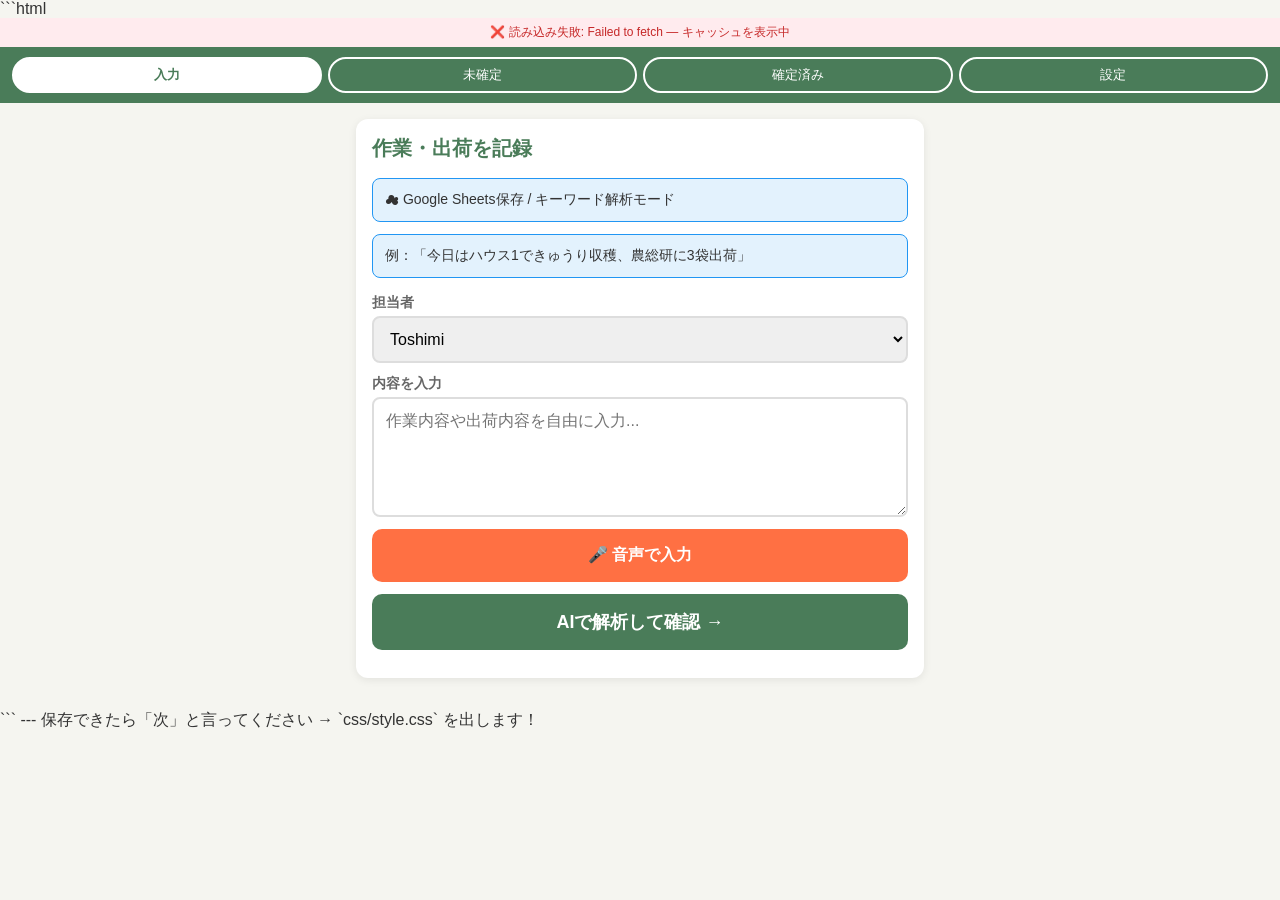
<file: Index.html>
```html
<!DOCTYPE html>
<html lang="ja">
<head>
  <meta charset="UTF-8">
  <meta name="viewport" content="width=device-width, initial-scale=1.0">
  <title>農作業・出荷記録</title>
  <link rel="stylesheet" href="css/style.css">
</head>
<body>

<!-- 同期ステータスバー -->
<div id="syncBar"></div>

<!-- ナビゲーション -->
<nav>
  <button class="active" onclick="showScreen('input')">入力</button>
  <button onclick="showScreen('pending')">
    未確定<span id="pendingCount" class="count-badge" style="display:none">0</span>
  </button>
  <button onclick="showScreen('confirmed')">確定済み</button>
  <button onclick="showScreen('settings')">設定</button>
</nav>

<!-- ① 入力画面 -->
<div id="screen-input" class="screen active">
  <div class="card">
    <h1>作業・出荷を記録</h1>
    <div id="aiStatusBanner"></div>
    <div class="alert-info">
      例：「今日はハウス1できゅうり収穫、農総研に3袋出荷」
    </div>
    <div class="form-row">
      <label>担当者</label>
      <select id="inputPerson">
        <option>Toshimi</option>
        <option>Aydee</option>
      </select>
    </div>
    <div class="form-row">
      <label>内容を入力</label>
      <textarea id="inputText" placeholder="作業内容や出荷内容を自由に入力..."></textarea>
    </div>
    <button class="btn btn-voice" onclick="startVoice()">🎤 音声で入力</button>
    <button class="btn btn-primary" id="analyzeBtn" onclick="analyzeInput()">AIで解析して確認 →</button>
  </div>
</div>

<!-- ② 確認画面（動的生成） -->
<div id="screen-confirm" class="screen">
  <div id="confirmContent"></div>
</div>

<!-- ③ 未確定一覧 -->
<div id="screen-pending" class="screen">
  <div style="display:flex;justify-content:space-between;align-items:center;margin-bottom:12px;">
    <h1 style="margin:0;">未確定の記録</h1>
    <button onclick="refreshRecords()"
            style="background:#e8f5e9;border:none;border-radius:8px;padding:8px 12px;cursor:pointer;font-size:13px;">
      🔄 更新
    </button>
  </div>
  <div class="tabs">
    <button class="tab active" onclick="filterList('pending','all',this)">すべて</button>
    <button class="tab" onclick="filterList('pending','work',this)">作業</button>
    <button class="tab" onclick="filterList('pending','shipping',this)">出荷</button>
  </div>
  <div id="pendingList"></div>
</div>

<!-- ④ 確定済み一覧 -->
<div id="screen-confirmed" class="screen">
  <div style="display:flex;justify-content:space-between;align-items:center;margin-bottom:12px;">
    <h1 style="margin:0;">確定済みの記録</h1>
    <button onclick="refreshRecords()"
            style="background:#e8f5e9;border:none;border-radius:8px;padding:8px 12px;cursor:pointer;font-size:13px;">
      🔄 更新
    </button>
  </div>
  <div class="tabs">
    <button class="tab active" onclick="filterList('confirmed','all',this)">すべて</button>
    <button class="tab" onclick="filterList('confirmed','work',this)">作業</button>
    <button class="tab" onclick="filterList('confirmed','shipping',this)">出荷</button>
  </div>
  <div id="confirmedList"></div>
</div>

<!-- ⑤ 設定画面 -->
<div id="screen-settings" class="screen">
  <h1>設定</h1>
  <div class="card">
    <h2 style="font-size:16px;margin-bottom:12px;">☁ Google Sheets 接続状態</h2>
    <div id="sheetStatus"></div>
    <button class="btn btn-primary" style="margin-top:12px;" onclick="testConnection()">接続テスト</button>
  </div>
  <div class="card">
    <h2 style="font-size:16px;margin-bottom:12px;">🤖 Claude APIキー（任意）</h2>
    <div id="apiStatusDisplay"></div>
    <div class="form-row" style="margin-top:12px;">
      <label>APIキー（sk-ant-...）</label>
      <input type="password" id="apiKeyInput" placeholder="sk-ant-...">
    </div>
    <div class="alert-warn" style="font-size:13px;">
      ⚠ APIキーはこのブラウザにのみ保存されます。
    </div>
    <button class="btn btn-primary" onclick="onSaveApiKey()">保存する</button>
    <button class="btn btn-secondary" onclick="onClearApiKey()">削除する</button>
  </div>
</div>

<!-- JS（読み込み順序が重要） -->
<script src="js/config.js"></script>
<script src="js/api.js"></script>
<script src="js/analyze.js"></script>
<script src="js/records.js"></script>
<script src="js/ui.js"></script>
<script src="js/app.js"></script>

</body>
</html>
```

---

保存できたら「次」と言ってください → `css/style.css` を出します！
</file>
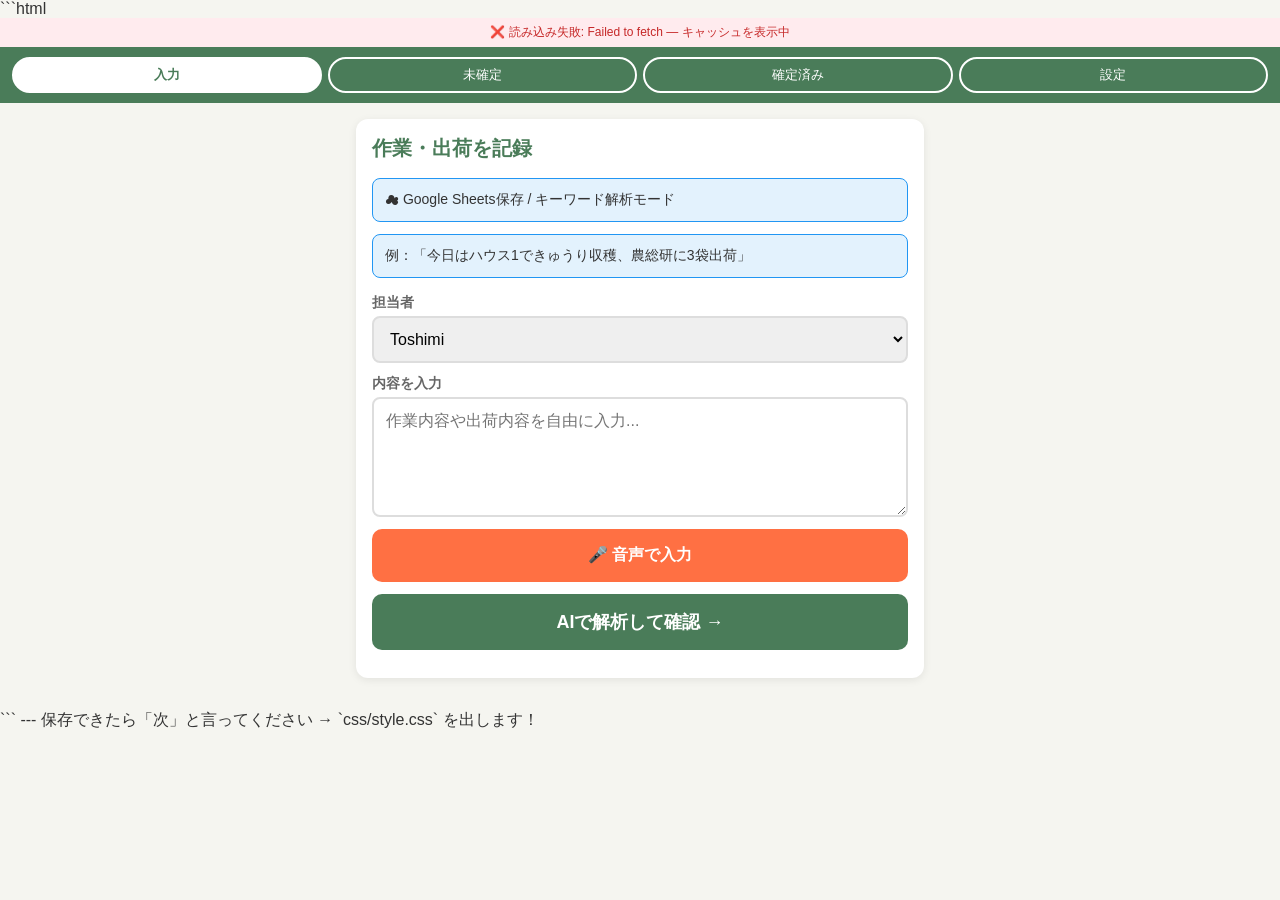
<file: index.html>
```html
<!DOCTYPE html>
<html lang="ja">
<head>
  <meta charset="UTF-8">
  <meta name="viewport" content="width=device-width, initial-scale=1.0">
  <title>農作業・出荷記録</title>
  <link rel="stylesheet" href="css/style.css">
</head>
<body>

<!-- 同期ステータスバー -->
<div id="syncBar"></div>

<!-- ナビゲーション -->
<nav>
  <button class="active" onclick="showScreen('input')">入力</button>
  <button onclick="showScreen('pending')">
    未確定<span id="pendingCount" class="count-badge" style="display:none">0</span>
  </button>
  <button onclick="showScreen('confirmed')">確定済み</button>
  <button onclick="showScreen('settings')">設定</button>
</nav>

<!-- ① 入力画面 -->
<div id="screen-input" class="screen active">
  <div class="card">
    <h1>作業・出荷を記録</h1>
    <div id="aiStatusBanner"></div>
    <div class="alert-info">
      例：「今日はハウス1できゅうり収穫、農総研に3袋出荷」
    </div>
    <div class="form-row">
      <label>担当者</label>
      <select id="inputPerson">
        <option>Toshimi</option>
        <option>Aydee</option>
      </select>
    </div>
    <div class="form-row">
      <label>内容を入力</label>
      <textarea id="inputText" placeholder="作業内容や出荷内容を自由に入力..."></textarea>
    </div>
    <button class="btn btn-voice" onclick="startVoice()">🎤 音声で入力</button>
    <button class="btn btn-primary" id="analyzeBtn" onclick="analyzeInput()">AIで解析して確認 →</button>
  </div>
</div>

<!-- ② 確認画面（動的生成） -->
<div id="screen-confirm" class="screen">
  <div id="confirmContent"></div>
</div>

<!-- ③ 未確定一覧 -->
<div id="screen-pending" class="screen">
  <div style="display:flex;justify-content:space-between;align-items:center;margin-bottom:12px;">
    <h1 style="margin:0;">未確定の記録</h1>
    <button onclick="refreshRecords()"
            style="background:#e8f5e9;border:none;border-radius:8px;padding:8px 12px;cursor:pointer;font-size:13px;">
      🔄 更新
    </button>
  </div>
  <div class="tabs">
    <button class="tab active" onclick="filterList('pending','all',this)">すべて</button>
    <button class="tab" onclick="filterList('pending','work',this)">作業</button>
    <button class="tab" onclick="filterList('pending','shipping',this)">出荷</button>
  </div>
  <div id="pendingList"></div>
</div>

<!-- ④ 確定済み一覧 -->
<div id="screen-confirmed" class="screen">
  <div style="display:flex;justify-content:space-between;align-items:center;margin-bottom:12px;">
    <h1 style="margin:0;">確定済みの記録</h1>
    <button onclick="refreshRecords()"
            style="background:#e8f5e9;border:none;border-radius:8px;padding:8px 12px;cursor:pointer;font-size:13px;">
      🔄 更新
    </button>
  </div>
  <div class="tabs">
    <button class="tab active" onclick="filterList('confirmed','all',this)">すべて</button>
    <button class="tab" onclick="filterList('confirmed','work',this)">作業</button>
    <button class="tab" onclick="filterList('confirmed','shipping',this)">出荷</button>
  </div>
  <div id="confirmedList"></div>
</div>

<!-- ⑤ 設定画面 -->
<div id="screen-settings" class="screen">
  <h1>設定</h1>
  <div class="card">
    <h2 style="font-size:16px;margin-bottom:12px;">☁ Google Sheets 接続状態</h2>
    <div id="sheetStatus"></div>
    <button class="btn btn-primary" style="margin-top:12px;" onclick="testConnection()">接続テスト</button>
  </div>
  <div class="card">
    <h2 style="font-size:16px;margin-bottom:12px;">🤖 Claude APIキー（任意）</h2>
    <div id="apiStatusDisplay"></div>
    <div class="form-row" style="margin-top:12px;">
      <label>APIキー（sk-ant-...）</label>
      <input type="password" id="apiKeyInput" placeholder="sk-ant-...">
    </div>
    <div class="alert-warn" style="font-size:13px;">
      ⚠ APIキーはこのブラウザにのみ保存されます。
    </div>
    <button class="btn btn-primary" onclick="onSaveApiKey()">保存する</button>
    <button class="btn btn-secondary" onclick="onClearApiKey()">削除する</button>
  </div>
</div>

<!-- JS（読み込み順序が重要） -->
<script src="js/config.js"></script>
<script src="js/api.js"></script>
<script src="js/analyze.js"></script>
<script src="js/records.js"></script>
<script src="js/ui.js"></script>
<script src="js/app.js"></script>

</body>
</html>
```

---

保存できたら「次」と言ってください → `css/style.css` を出します！
</file>
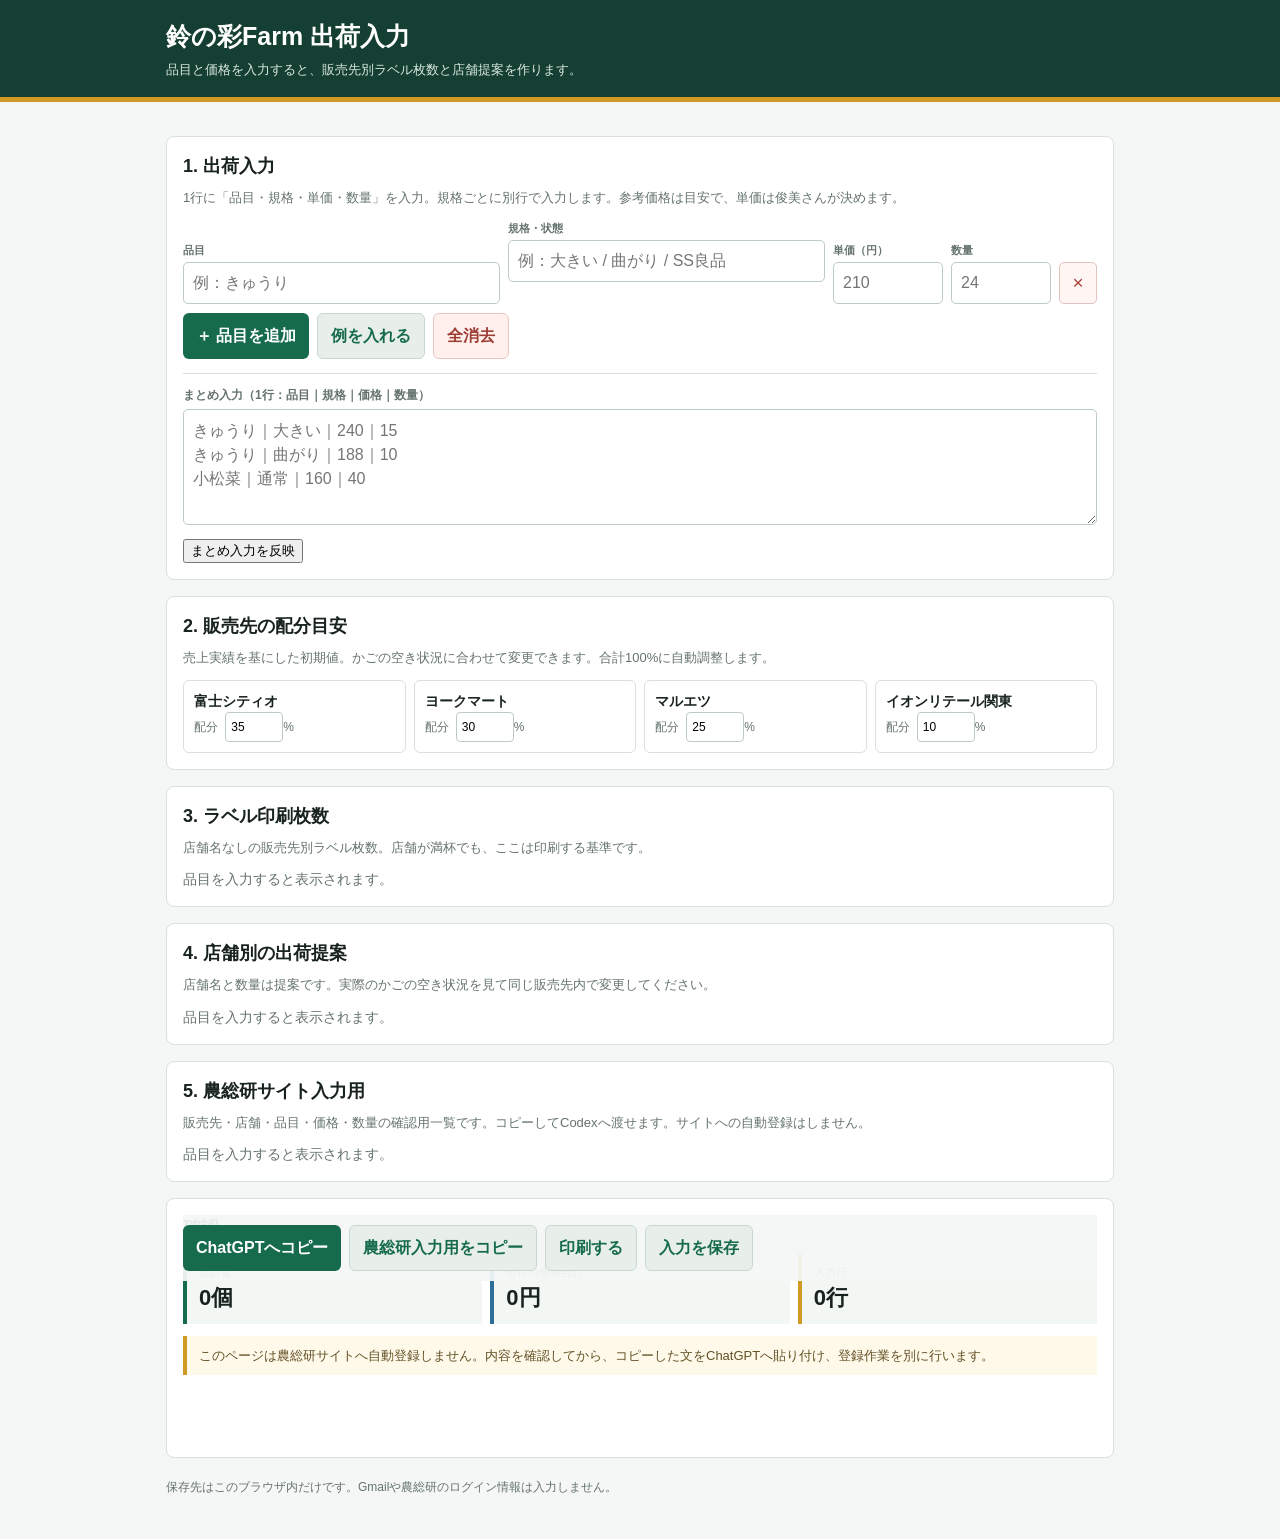
<file: nousouken_shipping/index.html>
<!doctype html>
<html lang="ja">
<head>
  <meta charset="utf-8">
  <meta name="viewport" content="width=device-width,initial-scale=1">
  <title>鈴の彩Farm 出荷入力</title>
  <style>
    :root{--ink:#18221e;--muted:#65736d;--line:#d8e1dc;--paper:#f4f7f5;--white:#fff;--green:#176b4d;--gold:#d19a25;--blue:#2d6f98}
    *{box-sizing:border-box}body{margin:0;background:var(--paper);color:var(--ink);font-family:-apple-system,BlinkMacSystemFont,"Yu Gothic UI",Meiryo,sans-serif;line-height:1.5}
    header{background:#153f32;color:#fff;border-bottom:5px solid var(--gold)}header .wrap,main{max-width:980px;margin:auto;padding:18px 16px}h1{font-size:25px;margin:0 0 4px}header p{margin:0;color:#d8e7df;font-size:13px}
    section{background:var(--white);border:1px solid var(--line);border-radius:8px;margin:16px 0;padding:16px}h2{font-size:18px;margin:0 0 12px}.hint{color:var(--muted);font-size:13px;margin:-4px 0 12px}
    .toolbar{display:flex;gap:8px;flex-wrap:wrap;margin-bottom:12px}.toolbar button,.actions button{appearance:none;border:0;border-radius:6px;background:var(--green);color:#fff;font:inherit;font-weight:700;padding:10px 13px;cursor:pointer}.toolbar button.secondary,.actions button.secondary{background:#e8efeb;color:var(--green);border:1px solid #c8d8cf}.toolbar button.danger{background:#fff0ee;color:#9d3c32;border:1px solid #ebc5bf}
    .row{display:grid;grid-template-columns:minmax(120px,1.2fr) minmax(120px,1.2fr) 110px 100px 38px;gap:8px;align-items:end;margin:9px 0}.field{display:flex;flex-direction:column;gap:4px}.field label{font-size:11px;color:var(--muted);font-weight:700}.field input,.field select{width:100%;min-height:42px;border:1px solid #bdcbc4;border-radius:5px;background:#fff;padding:8px 9px;font:inherit;color:var(--ink)}.price-hint{min-height:18px;color:var(--blue);font-size:11px}.remove{height:42px;border:1px solid #e1c3bf;border-radius:5px;background:#fff5f3;color:#a84136;font-size:19px;cursor:pointer}
    .summary{display:grid;grid-template-columns:repeat(3,1fr);gap:8px;margin:12px 0}.metric{border-left:4px solid var(--green);background:#f2f7f4;padding:10px 12px}.metric:nth-child(2){border-left-color:var(--blue)}.metric:nth-child(3){border-left-color:var(--gold)}.metric small{display:block;color:var(--muted);font-size:11px}.metric strong{font-size:22px}
    .quick-input{border-top:1px solid var(--line);margin-top:14px;padding-top:12px}.quick-input label{display:block;color:var(--muted);font-size:12px;font-weight:700;margin-bottom:5px}.quick-input textarea{width:100%;border:1px solid #bdcbc4;border-radius:5px;padding:9px;font:inherit;resize:vertical}.quick-input button{margin-top:7px}
    .channel-grid{display:grid;grid-template-columns:repeat(4,1fr);gap:8px}.channel{border:1px solid var(--line);border-radius:6px;padding:10px}.channel strong{display:block;font-size:14px}.channel span{color:var(--muted);font-size:12px}.channel input{width:58px;border:1px solid #bdcbc4;border-radius:4px;padding:5px;margin-left:4px;font:inherit}
    .result-group{border-top:1px solid var(--line);padding:12px 0}.result-group:first-child{border-top:0;padding-top:0}.result-title{font-weight:800;margin-bottom:6px}.result-line{display:flex;justify-content:space-between;gap:12px;padding:4px 0;font-size:14px}.result-line span:last-child{font-weight:800;white-space:nowrap}.store-list{display:grid;grid-template-columns:repeat(2,minmax(0,1fr));gap:4px 20px}.store-list div{display:flex;justify-content:space-between;border-bottom:1px dotted #cfdad4;padding:4px 0;font-size:13px}.site-preview{margin:8px 0 0;max-height:300px;overflow:auto;background:#f5f8f6;border:1px solid var(--line);padding:10px;font:12px/1.6 ui-monospace,SFMono-Regular,Consolas,monospace;white-space:pre-wrap}.note{background:#fff9e9;border-left:4px solid var(--gold);padding:10px 12px;color:#635127;font-size:13px}.actions{display:flex;gap:8px;flex-wrap:wrap;position:sticky;bottom:0;background:rgba(244,247,245,.94);padding:10px 0}.empty{color:var(--muted);font-size:14px}.footer{color:var(--muted);font-size:12px;padding:4px 0 25px}
    @media(max-width:650px){.row{grid-template-columns:minmax(0,1fr) minmax(0,1fr);}.row .field:nth-child(3),.row .field:nth-child(4){grid-column:span 1}.row .remove{grid-column:2;grid-row:2}.summary{grid-template-columns:1fr 1fr 1fr}.channel-grid{grid-template-columns:1fr 1fr}.store-list{grid-template-columns:1fr}.metric strong{font-size:18px}}
    @media print{header,.entry,.settings,.actions,.footer{display:none!important}body{background:#fff}main{max-width:none;padding:0}section{border:0;margin:0;padding:8px 0}.result-group{break-inside:avoid}}
  </style>
</head>
<body>
  <header><div class="wrap"><h1>鈴の彩Farm 出荷入力</h1><p>品目と価格を入力すると、販売先別ラベル枚数と店舗提案を作ります。</p></div></header>
  <main>
    <section class="entry">
      <h2>1. 出荷入力</h2>
      <p class="hint">1行に「品目・規格・単価・数量」を入力。規格ごとに別行で入力します。参考価格は目安で、単価は俊美さんが決めます。</p>
      <div id="rows"></div>
      <div class="toolbar"><button id="add">＋ 品目を追加</button><button id="sample" class="secondary">例を入れる</button><button id="clear" class="danger">全消去</button></div>
      <div class="quick-input">
        <label for="bulk">まとめ入力（1行：品目｜規格｜価格｜数量）</label>
        <textarea id="bulk" rows="4" placeholder="きゅうり｜大きい｜240｜15&#10;きゅうり｜曲がり｜188｜10&#10;小松菜｜通常｜160｜40"></textarea>
        <button id="parseBulk" class="secondary">まとめ入力を反映</button>
      </div>
    </section>

    <section class="settings">
      <h2>2. 販売先の配分目安</h2>
      <p class="hint">売上実績を基にした初期値。かごの空き状況に合わせて変更できます。合計100%に自動調整します。</p>
      <div class="channel-grid" id="channels"></div>
    </section>

    <section>
      <h2>3. ラベル印刷枚数</h2>
      <p class="hint">店舗名なしの販売先別ラベル枚数。店舗が満杯でも、ここは印刷する基準です。</p>
      <div id="labels" class="empty">品目を入力すると表示されます。</div>
    </section>

    <section>
      <h2>4. 店舗別の出荷提案</h2>
      <p class="hint">店舗名と数量は提案です。実際のかごの空き状況を見て同じ販売先内で変更してください。</p>
      <div id="stores" class="empty">品目を入力すると表示されます。</div>
    </section>

    <section>
      <h2>5. 農総研サイト入力用</h2>
      <p class="hint">販売先・店舗・品目・価格・数量の確認用一覧です。コピーしてCodexへ渡せます。サイトへの自動登録はしません。</p>
      <div id="siteInput" class="empty">品目を入力すると表示されます。</div>
    </section>

    <section>
      <h2>確認</h2>
      <div class="summary"><div class="metric"><small>総数量</small><strong id="totalQty">0個</strong></div><div class="metric"><small>出荷時価格合計</small><strong id="totalAmount">0円</strong></div><div class="metric"><small>入力行</small><strong id="lineCount">0行</strong></div></div>
      <div class="note">このページは農総研サイトへ自動登録しません。内容を確認してから、コピーした文をChatGPTへ貼り付け、登録作業を別に行います。</div>
      <div class="actions"><button id="copy">ChatGPTへコピー</button><button id="copySite" class="secondary">農総研入力用をコピー</button><button id="print" class="secondary">印刷する</button><button id="save" class="secondary">入力を保存</button></div>
    </section>
    <div class="footer">保存先はこのブラウザ内だけです。Gmailや農総研のログイン情報は入力しません。</div>
  </main>
  <script>
    const salesChannels=[
      {name:'富士シティオ',weight:35,stores:['用賀店','五月台店','新桜ケ丘店','鵠沼店','羽田店','馬場店','佐原店','倉見店']},
      {name:'ヨークマート',weight:30,stores:['石神井公園店','新宿富久店','石神井店','小豆沢店','中野店']},
      {name:'マルエツ',weight:25,stores:['清澄白河店','勝どき六丁目店','川崎坂戸店','鶴川店','鹿島田店','中原店','国領店','江戸川橋店']},
      {name:'イオンリテール関東',weight:10,stores:['南砂店','北戸田店','品川シーサイド店','西新井店','南越谷店']}
    ];
    const priceHints={
      'きゅうり|大きい':'市場参考：約200〜300円/kg換算の目安｜販売価格目安：240〜320円',
      'きゅうり|曲がり':'市場参考：約200〜300円/kg換算の目安｜販売価格目安：158〜210円',
      'きゅうり|SS良品':'市場参考：約200〜300円/kg換算の目安｜販売価格目安：188〜240円'
    };
    const rowsEl=document.querySelector('#rows'), channelsEl=document.querySelector('#channels'), siteInputEl=document.querySelector('#siteInput');
    const yen=n=>Number(n||0).toLocaleString('ja-JP')+'円';
    const esc=s=>String(s).replace(/[&<>"']/g,c=>({'&':'&amp;','<':'&lt;','>':'&gt;','"':'&quot;',"'":'&#39;'}[c]));
    function addRow(item='',spec='',price='',qty=''){
      const row=document.createElement('div'); row.className='row'; row.innerHTML=`<div class="field"><label>品目</label><input class="item" value="${esc(item)}" placeholder="例：きゅうり"></div><div class="field"><label>規格・状態</label><input class="spec" value="${esc(spec)}" placeholder="例：大きい / 曲がり / SS良品"><div class="price-hint"></div></div><div class="field"><label>単価（円）</label><input class="price" type="number" min="0" inputmode="numeric" value="${price}" placeholder="210"></div><div class="field"><label>数量</label><input class="qty" type="number" min="0" inputmode="numeric" value="${qty}" placeholder="24"></div><button class="remove" title="この行を削除">×</button>`;
      row.querySelectorAll('input').forEach(x=>x.addEventListener('input',()=>{updateHint(row);render()})); row.querySelector('.remove').addEventListener('click',()=>{row.remove();render()}); rowsEl.appendChild(row); updateHint(row);
    }
    function updateHint(row){const key=`${row.querySelector('.item').value.trim()}|${row.querySelector('.spec').value.trim()}`;row.querySelector('.price-hint').textContent=priceHints[key]||'';}
    function renderChannels(){channelsEl.innerHTML=salesChannels.map((c,i)=>`<div class="channel"><strong>${c.name}</strong><span>配分 <input data-channel="${i}" type="number" min="0" max="100" value="${c.weight}">%</span></div>`).join('');channelsEl.querySelectorAll('input').forEach(x=>x.addEventListener('input',()=>{salesChannels[Number(x.dataset.channel)].weight=Math.max(0,Number(x.value)||0);render()}));}
    function validRows(){return [...rowsEl.querySelectorAll('.row')].map(r=>({item:r.querySelector('.item').value.trim(),spec:r.querySelector('.spec').value.trim(),price:Number(r.querySelector('.price').value),qty:Number(r.querySelector('.qty').value)})).filter(x=>x.item&&x.price>0&&x.qty>0)}
    function split(qty){let weights=salesChannels.map(c=>Math.max(0,c.weight)),sum=weights.reduce((a,b)=>a+b,0)||1;let raw=weights.map(w=>qty*w/sum),out=raw.map(Math.floor),left=qty-out.reduce((a,b)=>a+b,0);raw.map((v,i)=>({i,rest:v-out[i]})).sort((a,b)=>b.rest-a.rest).slice(0,left).forEach(x=>out[x.i]++);return out}
    function buildGroups(){const groups={};validRows().forEach(r=>{const k=r.item+'|'+r.spec+'|'+r.price;(groups[k]??={item:r.item,spec:r.spec,price:r.price,qty:0}).qty+=r.qty});return Object.values(groups)}
    function siteLines(){const lines=[];buildGroups().forEach(g=>{const channelQty=split(g.qty);channelQty.forEach((n,i)=>{if(!n)return;const c=salesChannels[i],base=Math.floor(n/c.stores.length),extra=n%c.stores.length;c.stores.forEach((store,j)=>{const qty=base+(j<extra?1:0);if(qty)lines.push({channel:c.name,store,item:g.item,spec:g.spec,price:g.price,qty})})})});return lines}
    function siteText(){return ['農総研入力用（確認前の提案）','販売先\t店舗\t品目\t規格\t価格\t数量',...siteLines().map(x=>[x.channel,x.store,x.item,x.spec||'',x.price,x.qty].join('\t'))].join('\n')}
    function render(){const input=validRows(),groups=buildGroups(),totalQty=input.reduce((a,b)=>a+b.qty,0),totalAmount=input.reduce((a,b)=>a+b.price*b.qty,0);document.querySelector('#totalQty').textContent=totalQty.toLocaleString()+'個';document.querySelector('#totalAmount').textContent=yen(totalAmount);document.querySelector('#lineCount').textContent=input.length+'行';
      if(!groups.length){document.querySelector('#labels').innerHTML='<div class="empty">品目を入力すると表示されます。</div>';document.querySelector('#stores').innerHTML='<div class="empty">品目を入力すると表示されます。</div>';siteInputEl.innerHTML='<div class="empty">品目を入力すると表示されます。</div>';return}
      const labelHTML=groups.map(g=>{const parts=split(g.qty);return `<div class="result-group"><div class="result-title">${esc(g.item)}${g.spec?'｜'+esc(g.spec):''} ${yen(g.price)}：${g.qty}枚</div>${salesChannels.map((c,i)=>`<div class="result-line"><span>${c.name}</span><span>${parts[i]}枚</span></div>`).join('')}</div>`}).join('');document.querySelector('#labels').innerHTML=labelHTML;
      const storeHTML=groups.map(g=>{const parts=split(g.qty);return `<div class="result-group"><div class="result-title">${esc(g.item)}${g.spec?'｜'+esc(g.spec):''} ${yen(g.price)}：${g.qty}個</div>${salesChannels.map((c,i)=>{const n=parts[i];if(!n)return '';const base=Math.floor(n/c.stores.length),extra=n%c.stores.length;return `<div class="result-group"><div class="result-title">${c.name}：${n}個</div><div class="store-list">${c.stores.map((s,j)=>`<div><span>${s}</span><strong>${base+(j<extra?1:0)}個</strong></div>`).join('')}</div></div>`}).join('')}</div>`}).join('');document.querySelector('#stores').innerHTML=storeHTML;
      siteInputEl.innerHTML=`<div class="result-group"><div class="result-line"><span>登録候補行数</span><span>${siteLines().length}行</span></div><pre class="site-preview">${esc(siteText())}</pre></div>`;
    }
    function save(){localStorage.setItem('suzunoiro-shipping',JSON.stringify({rows:validRows(),weights:salesChannels.map(c=>c.weight)}));}
    function load(){try{const x=JSON.parse(localStorage.getItem('suzunoiro-shipping'));if(x?.rows){rowsEl.innerHTML='';x.rows.forEach(r=>addRow(r.item,r.spec||'',r.price,r.qty));if(x.weights)x.weights.forEach((w,i)=>salesChannels[i].weight=w)}}catch(e){}if(!rowsEl.children.length)addRow();}
    document.querySelector('#add').addEventListener('click',()=>{addRow();render()});document.querySelector('#parseBulk').addEventListener('click',()=>{const text=document.querySelector('#bulk').value.trim();if(!text)return;const parsed=text.split(/\r?\n/).map(line=>line.trim()).filter(Boolean).map(line=>line.split(/[|｜,，\t]/).map(x=>x.trim())).filter(x=>x.length>=4);if(!parsed.length){alert('品目｜規格｜価格｜数量の4項目で入力してください。');return}rowsEl.innerHTML='';parsed.forEach(x=>addRow(x[0],x[1],x[2],x[3]));render()});document.querySelector('#sample').addEventListener('click',()=>{rowsEl.innerHTML='';[['小松菜','通常',160,80],['小松菜','通常',188,10],['きゅうり','大きい',211,37],['きゅうり','曲がり',188,9],['きゅうり','SS良品',240,9],['きゅうり','大きい',320,12],['きゅうり','SS良品',158,12]].forEach(x=>addRow(...x));render()});document.querySelector('#clear').addEventListener('click',()=>{rowsEl.innerHTML='';addRow();render()});document.querySelector('#print').addEventListener('click',()=>window.print());document.querySelector('#save').addEventListener('click',()=>{save();alert('このブラウザに保存しました。')});document.querySelector('#copy').addEventListener('click',async()=>{const groups=buildGroups(),lines=['農総研出荷確認','ラベルは販売先別、店舗は出荷提案です。'];groups.forEach(g=>{lines.push(`${g.item}${g.spec?'｜'+g.spec:''} ${g.price}円 ${g.qty}個`);split(g.qty).forEach((n,i)=>lines.push(`- ${salesChannels[i].name}: ${n}枚`));});lines.push(`合計 ${validRows().reduce((a,b)=>a+b.qty,0)}個`);await navigator.clipboard.writeText(lines.join('\n'));alert('ChatGPTへ貼り付ける文をコピーしました。')});document.querySelector('#copySite').addEventListener('click',async()=>{await navigator.clipboard.writeText(siteText());alert('農総研入力用の一覧をコピーしました。')});
    renderChannels();load();render();
  </script>
</body>
</html>
</file>
<file: css/style.css>
/* ============================================================
   style.css — 農作業・出荷記録アプリ
   ============================================================ */

* { box-sizing: border-box; margin: 0; padding: 0; }
body {
  font-family: -apple-system, BlinkMacSystemFont, 'Helvetica Neue', sans-serif;
  background: #f5f5f0;
  color: #333;
  font-size: 16px;
}

/* ---- ナビゲーション ---- */
nav {
  background: #4a7c59;
  color: white;
  padding: 10px 12px;
  display: flex;
  gap: 6px;
  position: sticky;
  top: 0;
  z-index: 100;
}
nav button {
  background: transparent;
  border: 2px solid white;
  color: white;
  padding: 7px 10px;
  border-radius: 20px;
  font-size: 13px;
  cursor: pointer;
  flex: 1;
}
nav button.active {
  background: white;
  color: #4a7c59;
  font-weight: bold;
}

/* ---- 同期ステータスバー ---- */
#syncBar {
  padding: 6px 12px;
  font-size: 12px;
  text-align: center;
  display: none;
}
#syncBar.syncing { display: block; background: #fff3e0; color: #e65100; }
#syncBar.ok      { display: block; background: #e8f5e9; color: #2e7d32; }
#syncBar.error   { display: block; background: #ffebee; color: #c62828; }

/* ---- 画面レイアウト ---- */
.screen { display: none; padding: 16px; max-width: 600px; margin: 0 auto; }
.screen.active { display: block; }

/* ---- カード ---- */
.card {
  background: white;
  border-radius: 12px;
  padding: 16px;
  margin-bottom: 16px;
  box-shadow: 0 2px 8px rgba(0,0,0,0.08);
}
h1 { font-size: 20px; color: #4a7c59; margin-bottom: 16px; }

/* ---- フォーム ---- */
textarea {
  width: 100%;
  border: 2px solid #ddd;
  border-radius: 8px;
  padding: 12px;
  font-size: 16px;
  min-height: 120px;
  resize: vertical;
  font-family: inherit;
}
textarea:focus { outline: none; border-color: #4a7c59; }

input[type="text"],
input[type="date"],
input[type="password"],
select {
  width: 100%;
  border: 2px solid #ddd;
  border-radius: 8px;
  padding: 12px;
  font-size: 16px;
  font-family: inherit;
}
input:focus, select:focus { outline: none; border-color: #4a7c59; }
.missing { border-color: #f44336 !important; background: #fff5f5; }

.form-row { margin-bottom: 12px; }
.form-row label {
  display: block;
  font-size: 14px;
  color: #666;
  margin-bottom: 4px;
  font-weight: bold;
}
.required { color: #f44336; }

/* ---- ボタン ---- */
.btn {
  display: block;
  width: 100%;
  padding: 16px;
  border: none;
  border-radius: 10px;
  font-size: 18px;
  font-weight: bold;
  cursor: pointer;
  margin-bottom: 12px;
}
.btn-primary   { background: #4a7c59; color: white; }
.btn-secondary { background: #e0e0e0; color: #333; }
.btn-voice     { background: #ff7043; color: white; font-size: 16px; }
.btn:disabled  { opacity: 0.5; cursor: not-allowed; }

/* ---- バッジ ---- */
.badge {
  display: inline-block;
  padding: 4px 10px;
  border-radius: 20px;
  font-size: 12px;
  font-weight: bold;
}
.badge-work     { background: #e8f5e9; color: #2e7d32; }
.badge-shipping { background: #e3f2fd; color: #1565c0; }
.badge-ai       { background: #f3e5f5; color: #7b1fa2; }
.badge-kw       { background: #fff8e1; color: #f57f17; }

/* ---- 記録カード ---- */
.record-card {
  background: white;
  border-radius: 12px;
  padding: 16px;
  margin-bottom: 12px;
  box-shadow: 0 2px 8px rgba(0,0,0,0.08);
}
.record-header {
  display: flex;
  justify-content: space-between;
  align-items: center;
  margin-bottom: 8px;
  flex-wrap: wrap;
  gap: 6px;
}
.record-date    { font-size: 14px; color: #666; }
.record-content { font-size: 15px; line-height: 1.6; }
.record-meta    { font-size: 13px; color: #888; margin-top: 4px; }
.record-actions { display: flex; gap: 8px; margin-top: 12px; }
.record-actions button {
  flex: 1;
  padding: 10px;
  border: none;
  border-radius: 8px;
  font-size: 14px;
  cursor: pointer;
  font-weight: bold;
}

/* ---- アラート ---- */
.alert-info    { background: #e3f2fd; border: 1px solid #2196F3; border-radius: 8px; padding: 12px; margin-bottom: 16px; font-size: 14px; }
.alert-success { background: #e8f5e9; border: 1px solid #4caf50; border-radius: 8px; padding: 12px; margin-bottom: 16px; font-size: 14px; }
.alert-warn    { background: #fff3e0; border: 1px solid #ff9800; border-radius: 8px; padding: 12px; margin-bottom: 12px; font-size: 14px; }
.warn-text { color: #f44336; font-size: 13px; margin-left: 8px; }

/* ---- タブ ---- */
.tabs { display: flex; gap: 8px; margin-bottom: 16px; }
.tab {
  flex: 1;
  padding: 10px;
  border: 2px solid #ddd;
  border-radius: 8px;
  background: white;
  cursor: pointer;
  font-size: 14px;
  text-align: center;
}
.tab.active { border-color: #4a7c59; background: #4a7c59; color: white; }

/* ---- バッジ（未確定件数） ---- */
.count-badge {
  background: #f44336;
  color: white;
  border-radius: 50%;
  padding: 2px 7px;
  font-size: 12px;
  margin-left: 4px;
}

/* ---- 空状態 ---- */
.empty { text-align: center; padding: 40px 16px; color: #aaa; }
.empty-icon { font-size: 48px; margin-bottom: 8px; }

/* ---- ローディング ---- */
.inline-loading {
  display: flex;
  align-items: center;
  gap: 10px;
  background: #f3e5f5;
  border: 1px solid #ce93d8;
  border-radius: 8px;
  padding: 14px;
  margin-bottom: 16px;
  font-size: 14px;
}
.spinner {
  width: 20px;
  height: 20px;
  border: 3px solid #ce93d8;
  border-top-color: #7b1fa2;
  border-radius: 50%;
  animation: spin 0.8s linear infinite;
  flex-shrink: 0;
}
@keyframes spin { to { transform: rotate(360deg); } }
</file>
